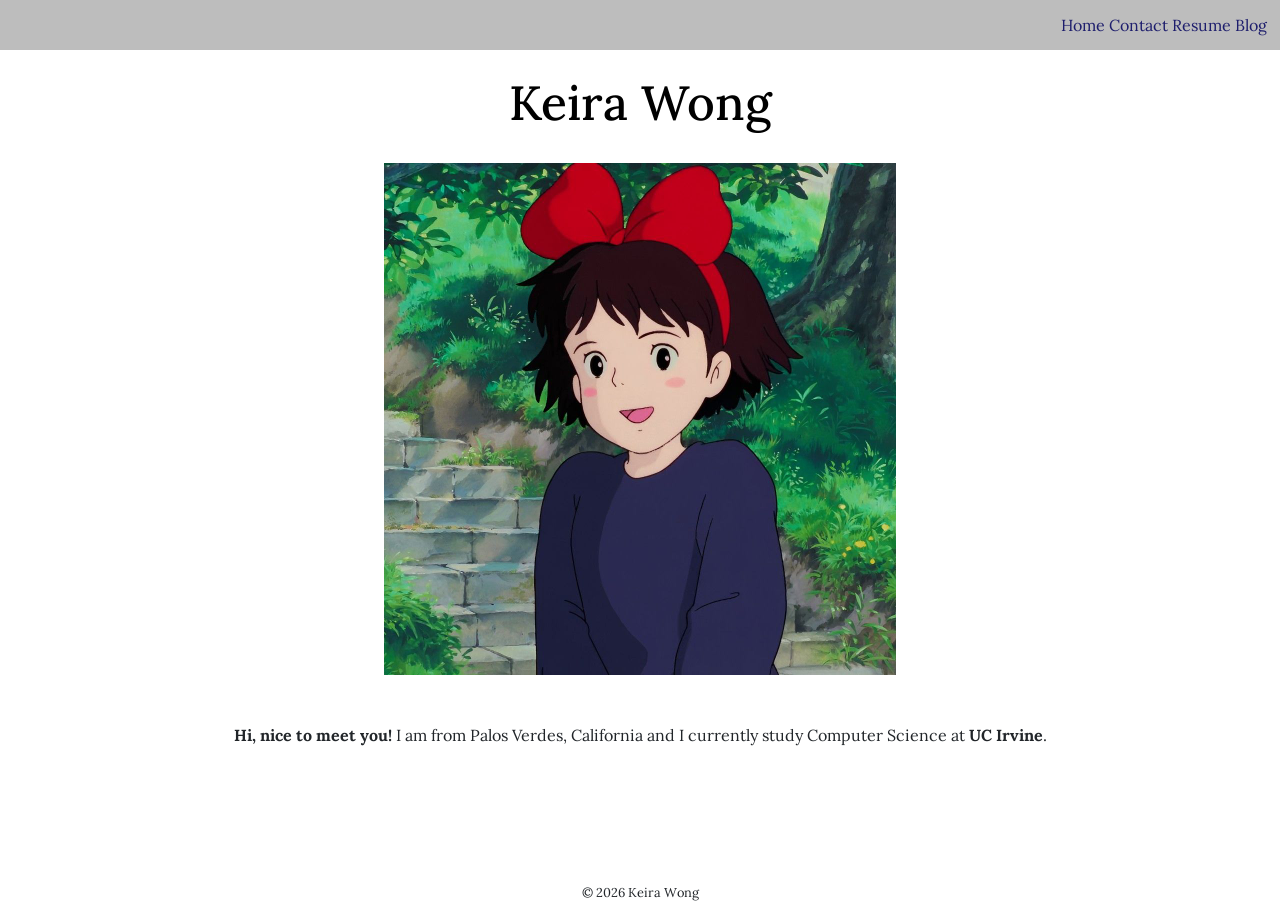
<file: index.html>
<!doctype html>
<html lang="en">

<!--
WRITTEN BY: Keira Wong
EMAIL: keiralw@uci.edu
-->

<head>
  <meta charset="utf-8">
  <meta name="keirawong" content="keira wong">
  <meta name="description" content="This is Keira Wong's personal website.">
   <!-- you would link to an external stylesheet here! -->
   <!-- you would also link to Bootstrap here! -->
    <link
  rel="stylesheet"
  href="https://cdn.jsdelivr.net/npm/bootstrap@5.3.3/dist/css/bootstrap.min.css"
  integrity="sha384-QWTKZyjpPEjISv5WaRU9OFeRpok6YctnYmDr5pNlyT2bRjXh0JMhjY6hW+ALEwIH"
  crossorigin="anonymous">
  <meta name="viewport" content="width=device-width, initial-scale=1">


  <title>Home</title>

  <!--  google font import -->
  <link rel="preconnect" href="https://fonts.googleapis.com">
  <link rel="preconnect" href="https://fonts.gstatic.com" crossorigin>
  <link href="https://fonts.googleapis.com/css2?family=DM+Sans:ital,opsz,wght@0,9..40,100..1000;1,9..40,100..1000&family=Lora:ital,wght@0,400..700;1,400..700&display=swap" rel="stylesheet">
  
  <link rel="stylesheet" href="style.css">

</head>

<body>
  <nav>
  <a href="index.html">Home</a>
  <a href="contact.html">Contact</a>
  <a href="resume.html">Resume</a>
  <a href="blog.html">Blog</a>
  </nav>

  <br>
  
  <h1> Keira Wong </h1>

   <br>

  <img src="assets/kiki.jpg" alt="Portrait of Kiki from Kiki's Delivery Service">

  
  <p>
     <br>
      <br>
    <strong>Hi, nice to meet you!</strong> I am from Palos Verdes, California and I currently study Computer Science at <strong>UC Irvine</strong>.
    
  </p>


  <br>
  <br>
  <br>
  <br>
  <br>


  <footer>
    © 2026 Keira Wong
  </footer>
</body>

</html>
</file>
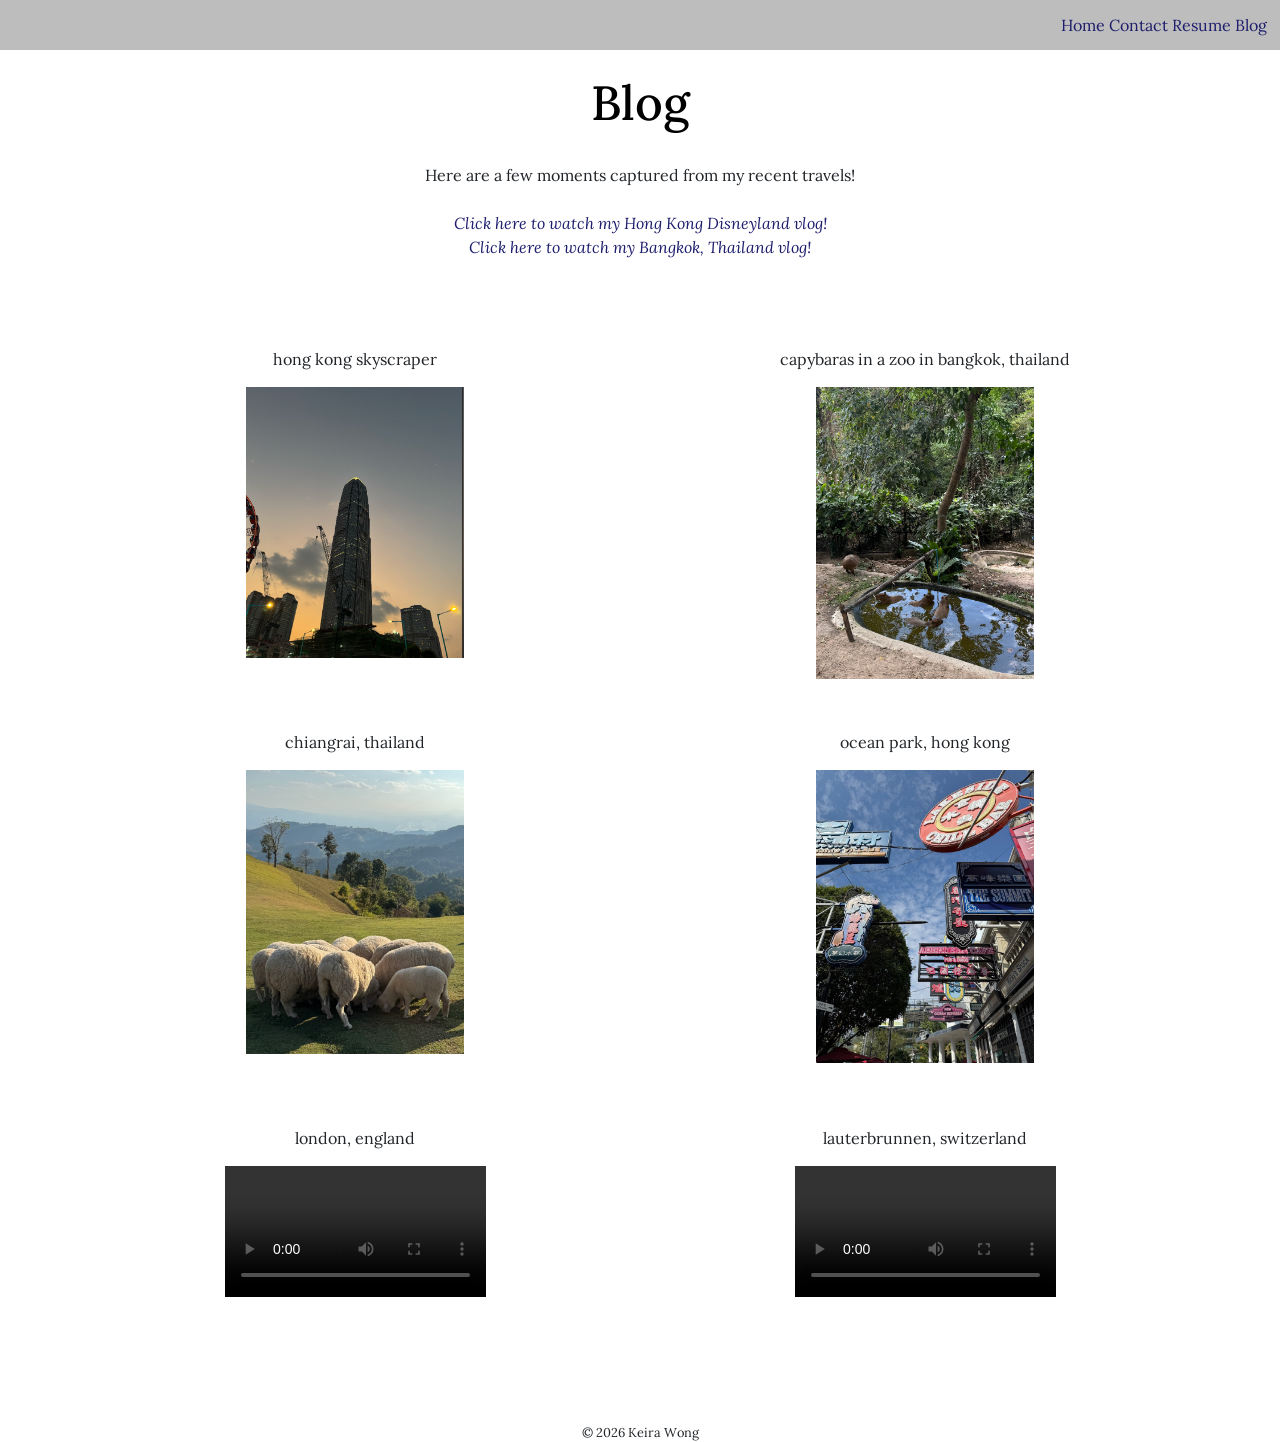
<file: blog.html>
<!doctype html>
<html lang="en">

<head>
  <meta charset="utf-8">
  <meta name="author" content="Your name here">
  <meta name="description" content="description of your page">
   <!-- you would link to an external stylesheet here! -->
   <!-- you would also link to Bootstrap here! -->
    <link
  rel="stylesheet"
  href="https://cdn.jsdelivr.net/npm/bootstrap@5.3.3/dist/css/bootstrap.min.css"
  integrity="sha384-QWTKZyjpPEjISv5WaRU9OFeRpok6YctnYmDr5pNlyT2bRjXh0JMhjY6hW+ALEwIH"
  crossorigin="anonymous">
  <meta name="viewport" content="width=device-width, initial-scale=1">

  <title>Blog</title>

  <!--  google font import -->
  <link rel="preconnect" href="https://fonts.googleapis.com">
  <link rel="preconnect" href="https://fonts.gstatic.com" crossorigin>
  <link href="https://fonts.googleapis.com/css2?family=DM+Sans:ital,opsz,wght@0,9..40,100..1000;1,9..40,100..1000&family=Lora:ital,wght@0,400..700;1,400..700&display=swap" rel="stylesheet">
  
   <!--  bootstrap css CDN (reference from slides) -->
 <link
  rel="stylesheet"
  href="https://cdn.jsdelivr.net/npm/bootstrap@5.3.3/dist/css/bootstrap.min.css"
  integrity="sha384-QWTKZyjpPEjISv5WaRU9OFeRpok6YctnYmDr5pNlyT2bRjXh0JMhjY6hW+ALEwIH"
  crossorigin="anonymous">



  <link rel="stylesheet" href="style.css">

</head>

<body>
  <nav>
  <a href="index.html">Home</a>
  <a href="contact.html">Contact</a>
  <a href="resume.html">Resume</a>
  <a href="blog.html">Blog</a>
  </nav>

  <main class="container">

  <br>
  <h1> Blog </h1>

  <p>
  <br>
   Here are a few moments captured from my recent travels!
   <br>
   <br>

   <a href="https://youtu.be/L2d46Ucx_Us"> <em> Click here to watch my Hong Kong Disneyland vlog! </em> </a>
   <br>
  <a href="https://youtu.be/WJ2km1JyuJs"> <em> Click here to watch my Bangkok, Thailand vlog!  </em></a>
  </p>
  <br>
  <br>
  <br>

  <div class="row">

    <div class="col-sm-12 col-md-6">
      <p>hong kong skyscraper</p>
      <img src="assets/hongkongbuilding.png" alt = "Photo of a tall building in Hong Kong">
      <br>
    </div>

  <div class="col-sm-12 col-md-6">
      <p>capybaras in a zoo in bangkok, thailand</p>
      <img src="assets/capybaras.png" alt = "Photo of a tall building in Hong Kong">
  </div>

  <div class="col-sm-12 col-md-6">
    <br>
    <br>
      <p>chiangrai, thailand</p>
      <img src = "assets/sheep.png" alt = "A group of sheep bundled together eating.">
      <br>
      </div>

      <div class="col-sm-12 col-md-6">
        <br>
        <br>
      <p>ocean park, hong kong</p>
      <img src = "assets/hongkongoldstreet.png" alt = "Photo with traditional Hong Kong signs.">
    </div>


    <div class="col-sm-12 col-md-3 mx-auto">
    <br>
    <br>
      <p>london, england</p>
    <video controls class="w-100">
      <source src="assets/bigben.mp4" type = "video/mp4">
      <p> Unable to play video in your browser.</p>
    </video>

    </div>

    <div class="col-sm-12 col-md-3 mx-auto">
    <br>
    <br>
    <p>lauterbrunnen, switzerland</p>
    <video controls class="w-100">
      <source src="assets/trees.mp4" type = "video/mp4">
      <p> Unable to play video in your browser.</p>
    </video>

    </div>


      </div>



  </main>
  <br>
  <br>
  <br>
  <br>
  <br>


  <footer>
    © 2026 Keira Wong
  </footer>

</body>

</html>
</file>
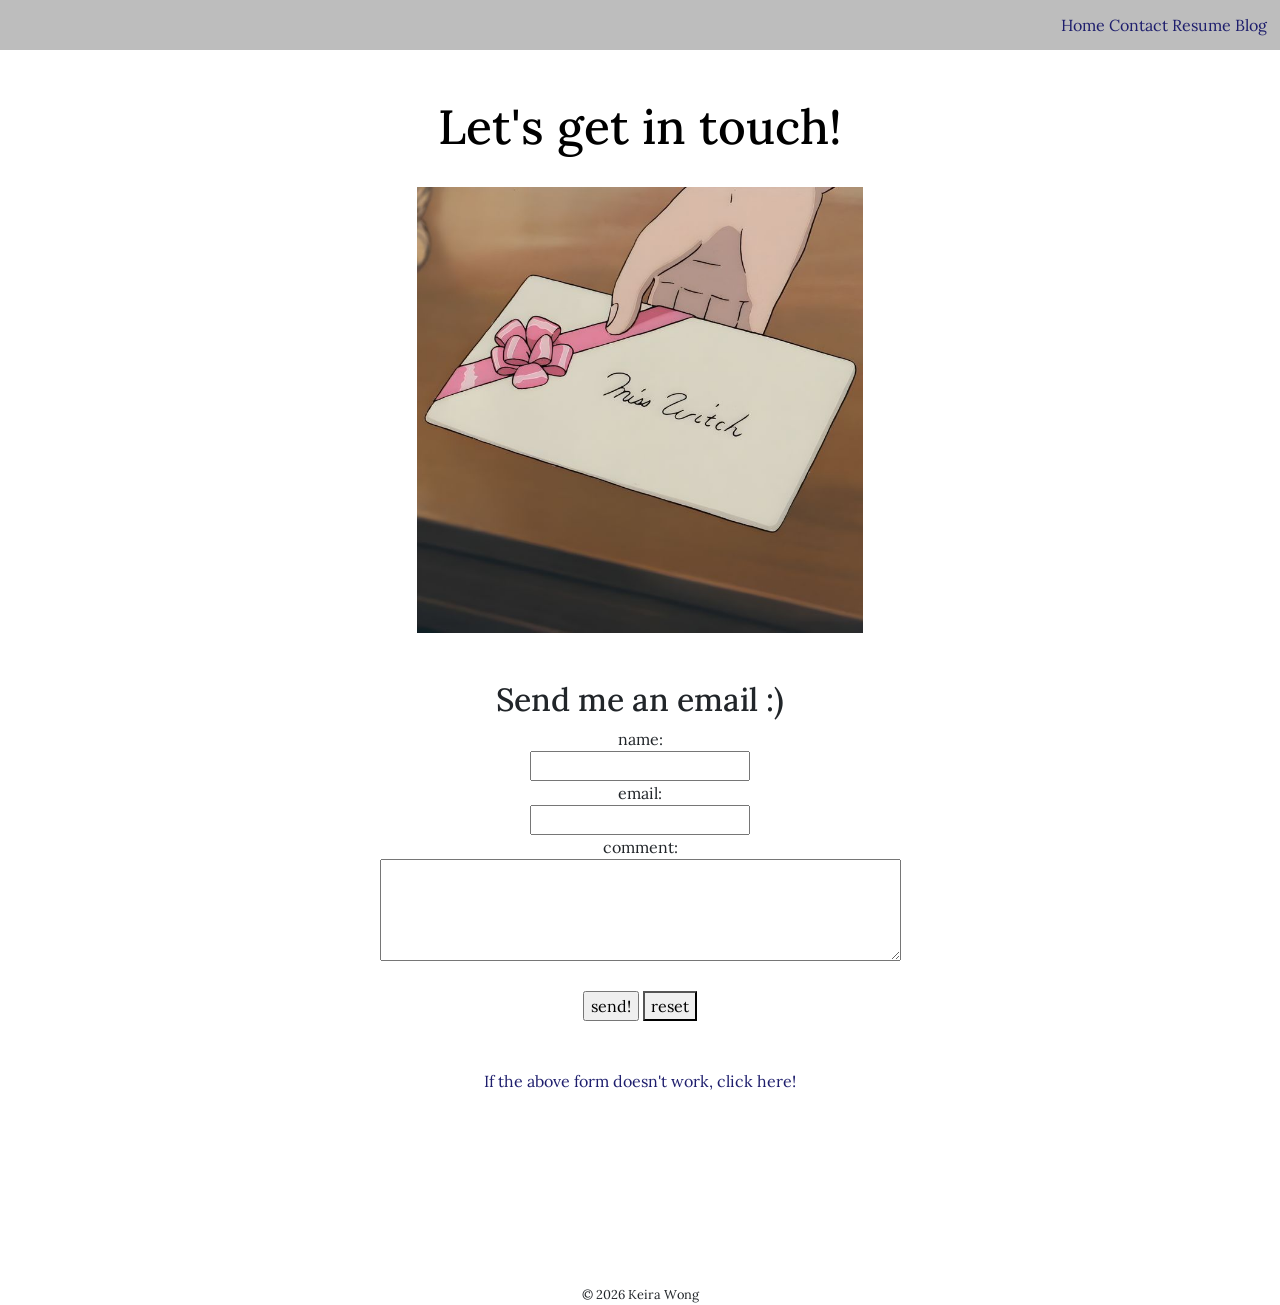
<file: contact.html>
<!doctype html>
<html lang="en">


<head>
  <meta charset="utf-8">
  <meta name="author" content="Your name here">
  <meta name="description" content="description of your page">
   <!-- you would link to an external stylesheet here! -->
   <!-- you would also link to Bootstrap here! -->
    <link
  rel="stylesheet"
  href="https://cdn.jsdelivr.net/npm/bootstrap@5.3.3/dist/css/bootstrap.min.css"
  integrity="sha384-QWTKZyjpPEjISv5WaRU9OFeRpok6YctnYmDr5pNlyT2bRjXh0JMhjY6hW+ALEwIH"
  crossorigin="anonymous">
   
  <meta name="viewport" content="width=device-width, initial-scale=1">

  <title>Contact</title>

  <!--  google font import -->
  <link rel="preconnect" href="https://fonts.googleapis.com">
  <link rel="preconnect" href="https://fonts.gstatic.com" crossorigin>
  <link href="https://fonts.googleapis.com/css2?family=DM+Sans:ital,opsz,wght@0,9..40,100..1000;1,9..40,100..1000&family=Lora:ital,wght@0,400..700;1,400..700&display=swap" rel="stylesheet">
  
  <link rel="stylesheet" href="style.css">

</head>

<body>
<nav>
  <a href="index.html">Home</a>
  <a href="contact.html">Contact</a>
  <a href="resume.html">Resume</a>
  <a href="blog.html">Blog</a>
</nav>


<div class="container text-center"> 
<br>
<br>
  <h1> Let's get in touch! </h1>
 <br>
  <img src="assets/email.jpg" alt="Portrait of Kiki from Kiki's Delivery Service">


    <br>
    <br>



<h2>Send me an email :) </h2>

<form action="mailto:keiralw@uci.edu" method="post" enctype="text/plain">

<label for="contact-name">name:</label><br>
<input type="text" id="contact-name" name="name"><br>

<label for="contact-email">email:</label><br>
<input type="email" id="contact-email" name="mail"><br>

<label for="contact-comment">comment:</label><br>
<textarea id="contact-comment" name="comment" cols="50" rows="4"></textarea><br><br>

<input type="submit" value="send!">
<button type="reset">reset</button>

</form>


<br>
<br>

 <a href="mailto:keiralw@uci.edu">If the above form doesn't work, click here! </a>

<br>
<br>


</div>
<br>
<br>

<br>
  <br>
  <br>
  <br>
  <br>


  <footer>
    © 2026 Keira Wong
  </footer>
</body>

</html>
</file>
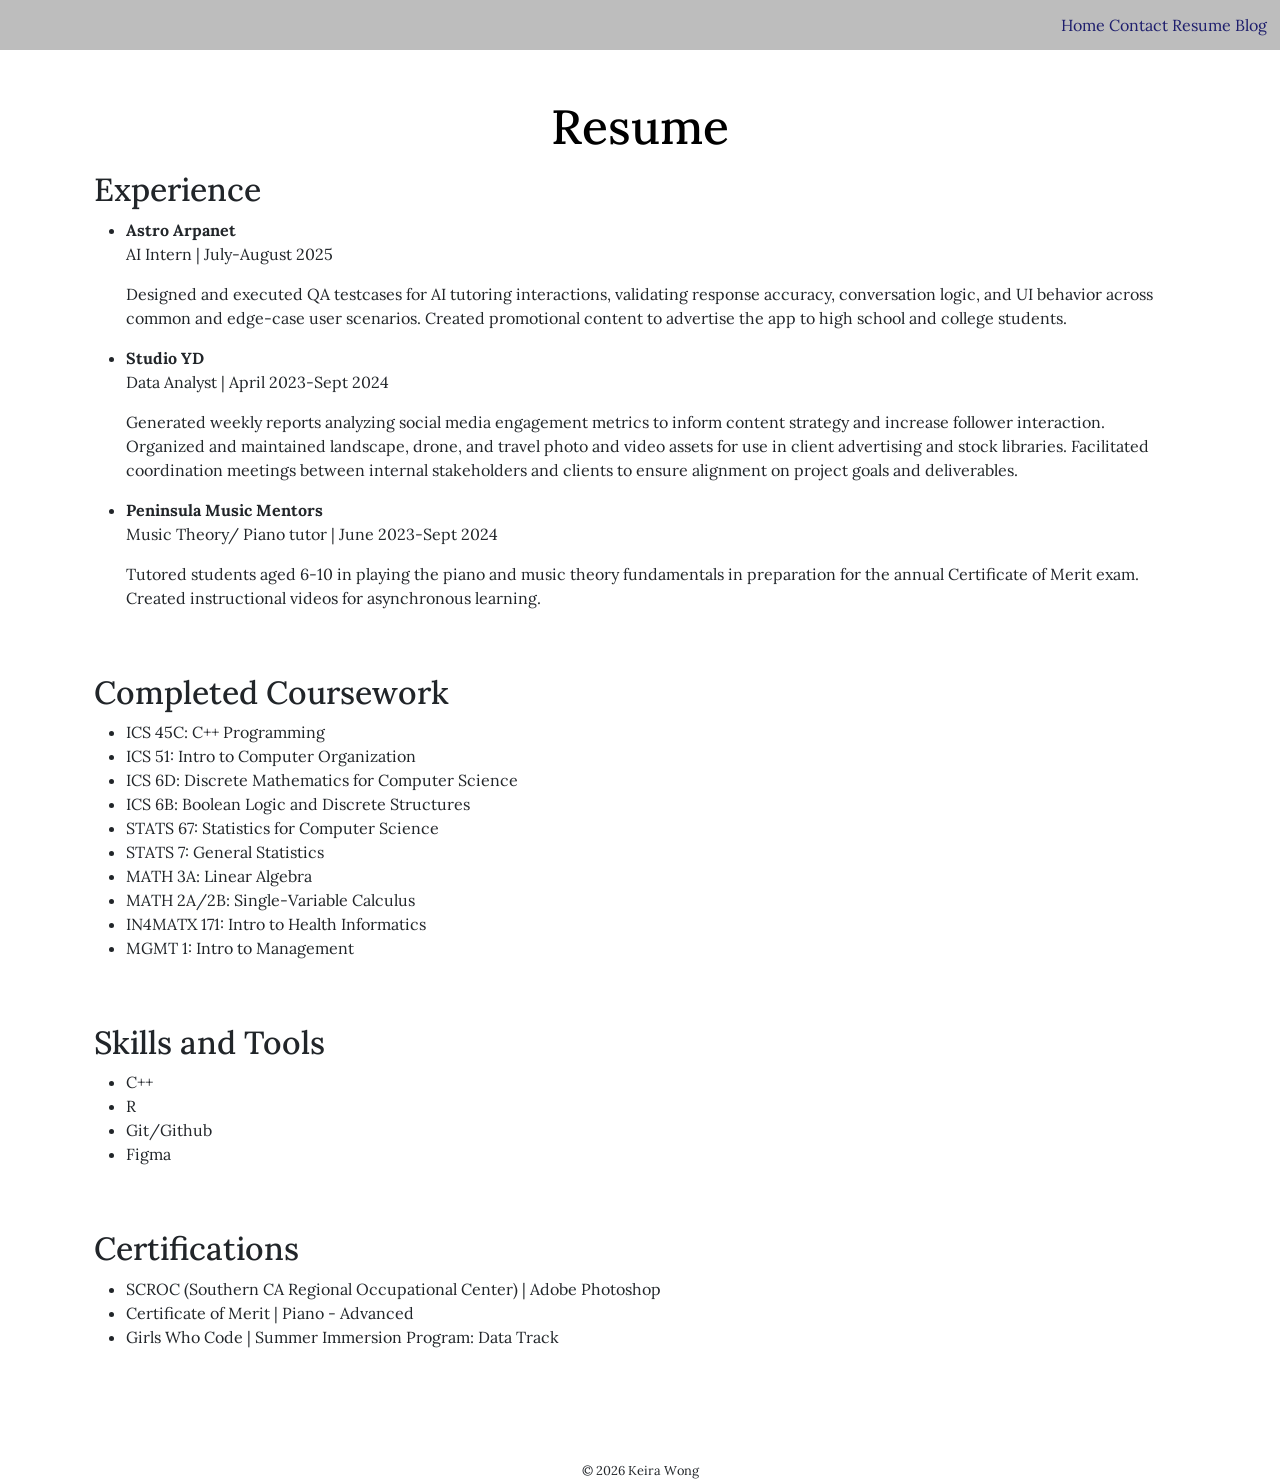
<file: resume.html>
<!doctype html>
<html lang="en">


<head>
  <meta charset="utf-8">
  <meta name="author" content="Your name here">
  <meta name="description" content="description of your page">
   <!-- you would link to an external stylesheet here! -->
   <!-- you would also link to Bootstrap here! -->
  <link rel="stylesheet"
  href="https://cdn.jsdelivr.net/npm/bootstrap@5.3.3/dist/css/bootstrap.min.css"
  integrity="sha384-QWTKZyjpPEjISv5WaRU9OFeRpok6YctnYmDr5pNlyT2bRjXh0JMhjY6hW+ALEwIH"
  crossorigin="anonymous">
  <meta name="viewport" content="width=device-width, initial-scale=1">


  <title>Resume</title>

  <!--  google font import -->
  <link rel="preconnect" href="https://fonts.googleapis.com">
  <link rel="preconnect" href="https://fonts.gstatic.com" crossorigin>
  <link href="https://fonts.googleapis.com/css2?family=DM+Sans:ital,opsz,wght@0,9..40,100..1000;1,9..40,100..1000&family=Lora:ital,wght@0,400..700;1,400..700&display=swap" rel="stylesheet">
  
  <link rel="stylesheet" href="style.css">

</head>

<body>
<nav>
  <a href="index.html">Home</a>
  <a href="contact.html">Contact</a>
  <a href="resume.html">Resume</a>
  <a href="blog.html">Blog</a>
</nav>

<div class="container px-4 my-5">

  <h1> Resume </h1>
  <p> 

<h2>Experience</h2>
<ul>
  <li><strong>Astro Arpanet</strong>
    <p style="text-align: left"> AI Intern | July-August 2025</p>
    <p style="text-align: left">
    Designed and executed QA testcases for AI tutoring interactions, validating response accuracy, conversation logic, and UI behavior across common and edge-case user scenarios. Created promotional content to advertise the app to high school and college students.
  </p>
</li>
</ul>

<ul>
<li><strong>Studio YD</strong>
<p style="text-align: left"> Data Analyst | April 2023-Sept 2024</p>
<p style="text-align: left">
  
  Generated weekly reports analyzing social media engagement metrics to inform content strategy and increase follower interaction. Organized and maintained landscape, drone, and travel photo and video assets for use in client advertising and stock libraries. Facilitated coordination meetings between internal stakeholders and clients to ensure alignment on project goals and deliverables.
</p>
</li>
</ul>

<ul>
<li><strong>Peninsula Music Mentors</strong>
<p style="text-align: left"> Music Theory/ Piano tutor | June 2023-Sept 2024</p>
<p style="text-align: left">
  Tutored students aged 6-10 in playing the piano and music theory fundamentals in preparation for the annual Certificate of Merit exam. Created instructional videos for asynchronous learning.
</p>
</li>

</ul>

<br>
<br>


<h2>Completed Coursework</h2>
<ul>
  <li>ICS 45C:  C++ Programming</li>
  <li>ICS 51:  Intro to Computer Organization</li>
  <li>ICS 6D:  Discrete Mathematics for Computer Science</li>
  <li>ICS 6B:  Boolean Logic and Discrete Structures</li>
  <li>STATS 67:  Statistics for Computer Science</li>
  <li> STATS 7:  General Statistics</li>
  <li>MATH 3A:  Linear Algebra</li>
  <li>MATH 2A/2B:  Single-Variable Calculus</li>
  <li>IN4MATX 171:  Intro to Health Informatics</li>
  <li>MGMT 1: Intro to Management</li>
</ul>


<br>
<br>


<h2>Skills and Tools</h2>
<ul>
    <li>C++</li>
    <li>R</li>
    <li>Git/Github</li>
    <li>Figma</li>
</ul>
<br>
<br>

<h2>Certifications</h2>
<ul>
    <li>SCROC (Southern CA Regional Occupational Center) | Adobe Photoshop</li>
    <li>Certificate of Merit | Piano - Advanced</li>
    <li>Girls Who Code | Summer Immersion Program: Data Track</li>
</ul>
<br>
<br>


</div>




  <footer>
    © 2026 Keira Wong
  </footer>

</body>

</html>
</file>
<file: style.css>
h1
{
    font-size : 300%;
    color : black;
    text-align: center;
}

body
{
    font-family: "Lora", sans-serif;
    background-color: #ffffff;
}

p

{
    font-size: 100%;
    text-align: center;
}

img
{
    width: 40%;
    height: auto;
    display:block;
    margin: 0 auto;
}

a
{
    font-size : 100%;
    color: rgb(30, 30, 109);
    text-decoration: none;
    text-align: center;
}

nav
{
    
  padding: 1% 1%; 
  background-color: rgb(189, 189, 189);
  text-align: right;
  margin: 0px;
}


li
{
    font-size: 100%;
}

footer
{
    text-align: center;
    font-size: 80%;
}
</file>
